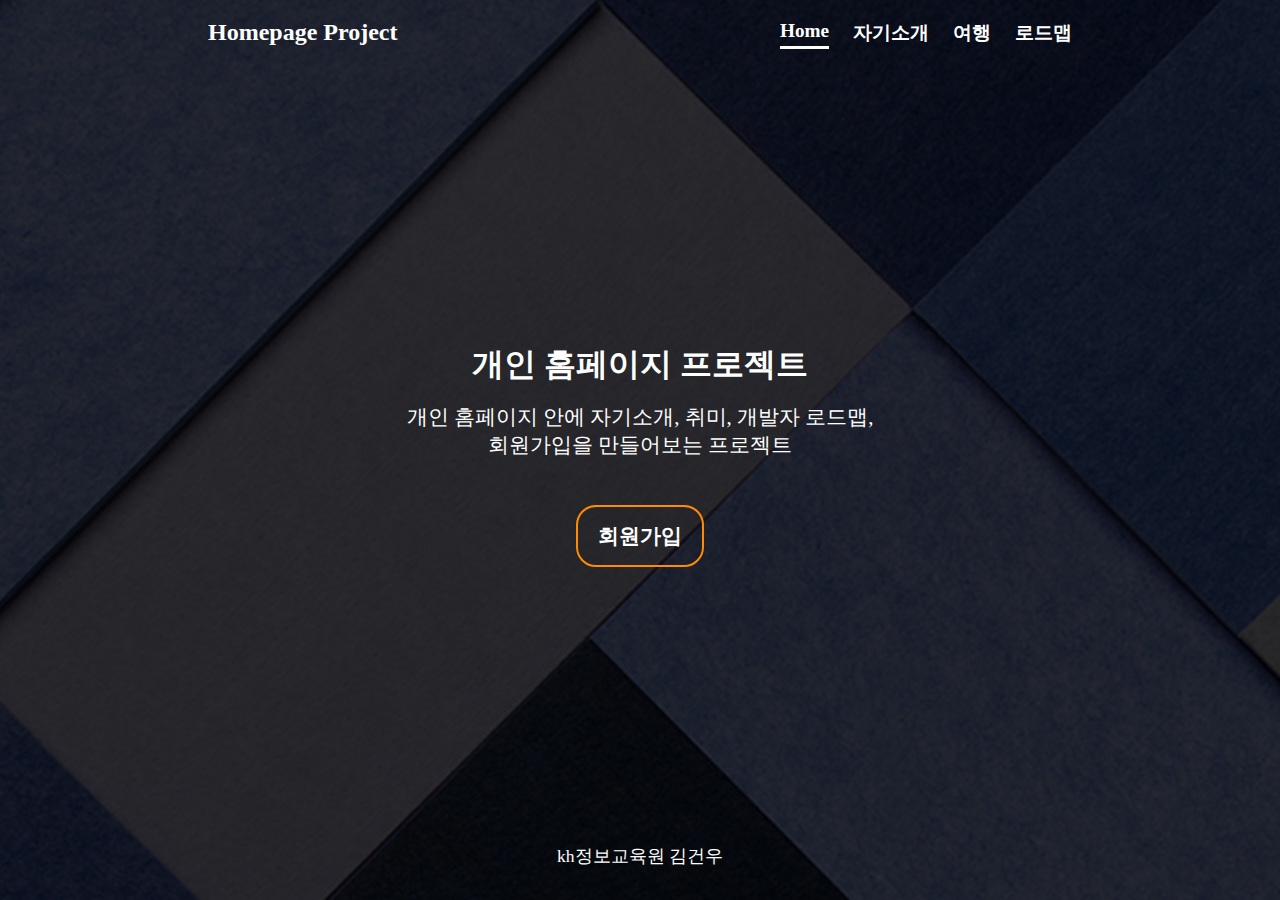
<file: index.html>
<!DOCTYPE html>
<html lang="en">
<head>
    <meta charset="UTF-8">
    <meta http-equiv="X-UA-Compatible" content="IE=edge">
    <meta name="viewport" content="width=device-width, initial-scale=1.0">
    <title>Document</title>
    <link rel="stylesheet" href="css/index2.css">
</head>
<body>
    <div class="container">
        <header>
            <p>Homepage Project</p>
            <ul>
                <!-- 목록 -->
                <li><a href="index.html">Home</a></li>
                <li><a href="introduce.html">자기소개</a></li>
                <li><a href="02_favorite.html">여행</a></li>
                <li><a href="03_roadmap.html">로드맵</a></li>
            </ul> 
        </header>
        <section>
            <p> 개인 홈페이지 프로젝트</p>
            <p> 개인 홈페이지 안에 자기소개, 취미, 개발자 로드맵, <br>회원가입을 만들어보는 프로젝트</p>
            <button type="button" class="btn" onclick="location.href = '04_enroll.html';">회원가입</button>
        </section>
        <footer>
            <a href="https://iei.or.kr/main/main.kh">kh정보교육원 김건우</a>
             
        </footer>

    </div>
</body>
</html>
</file>
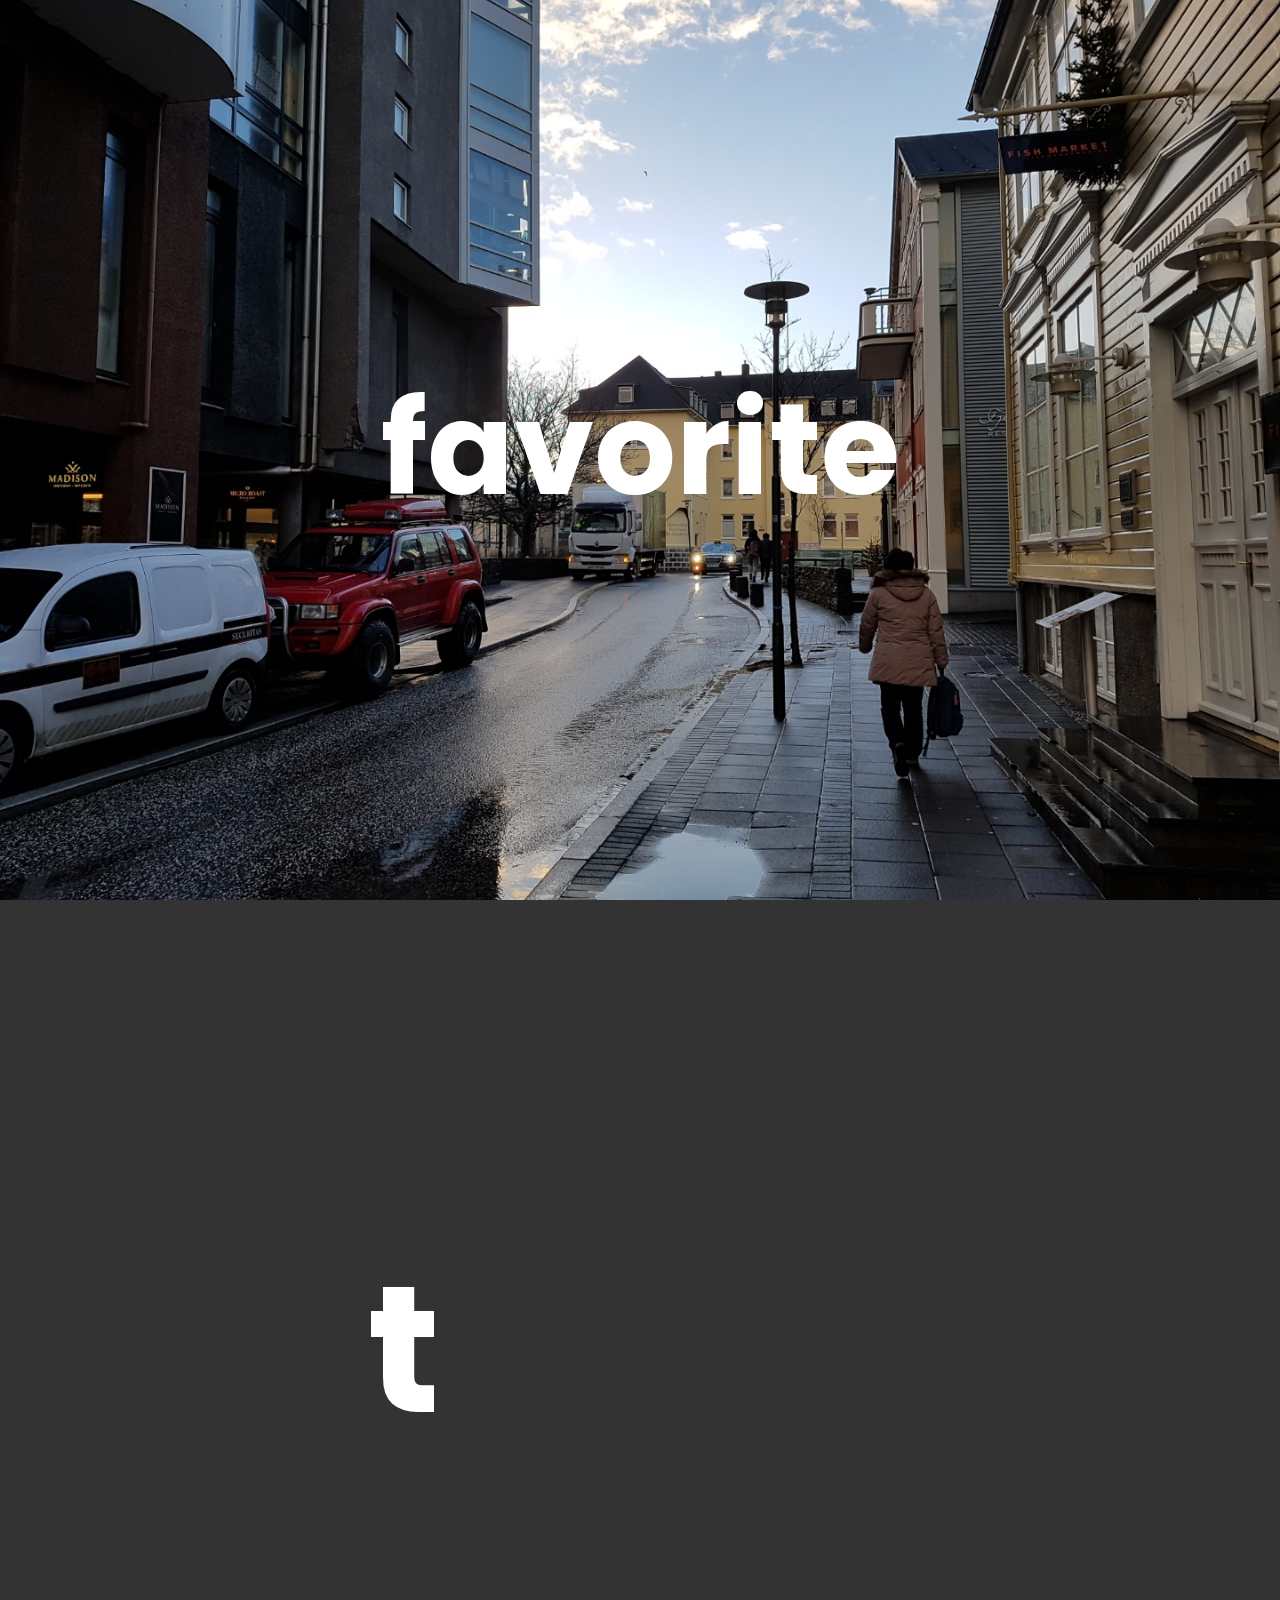
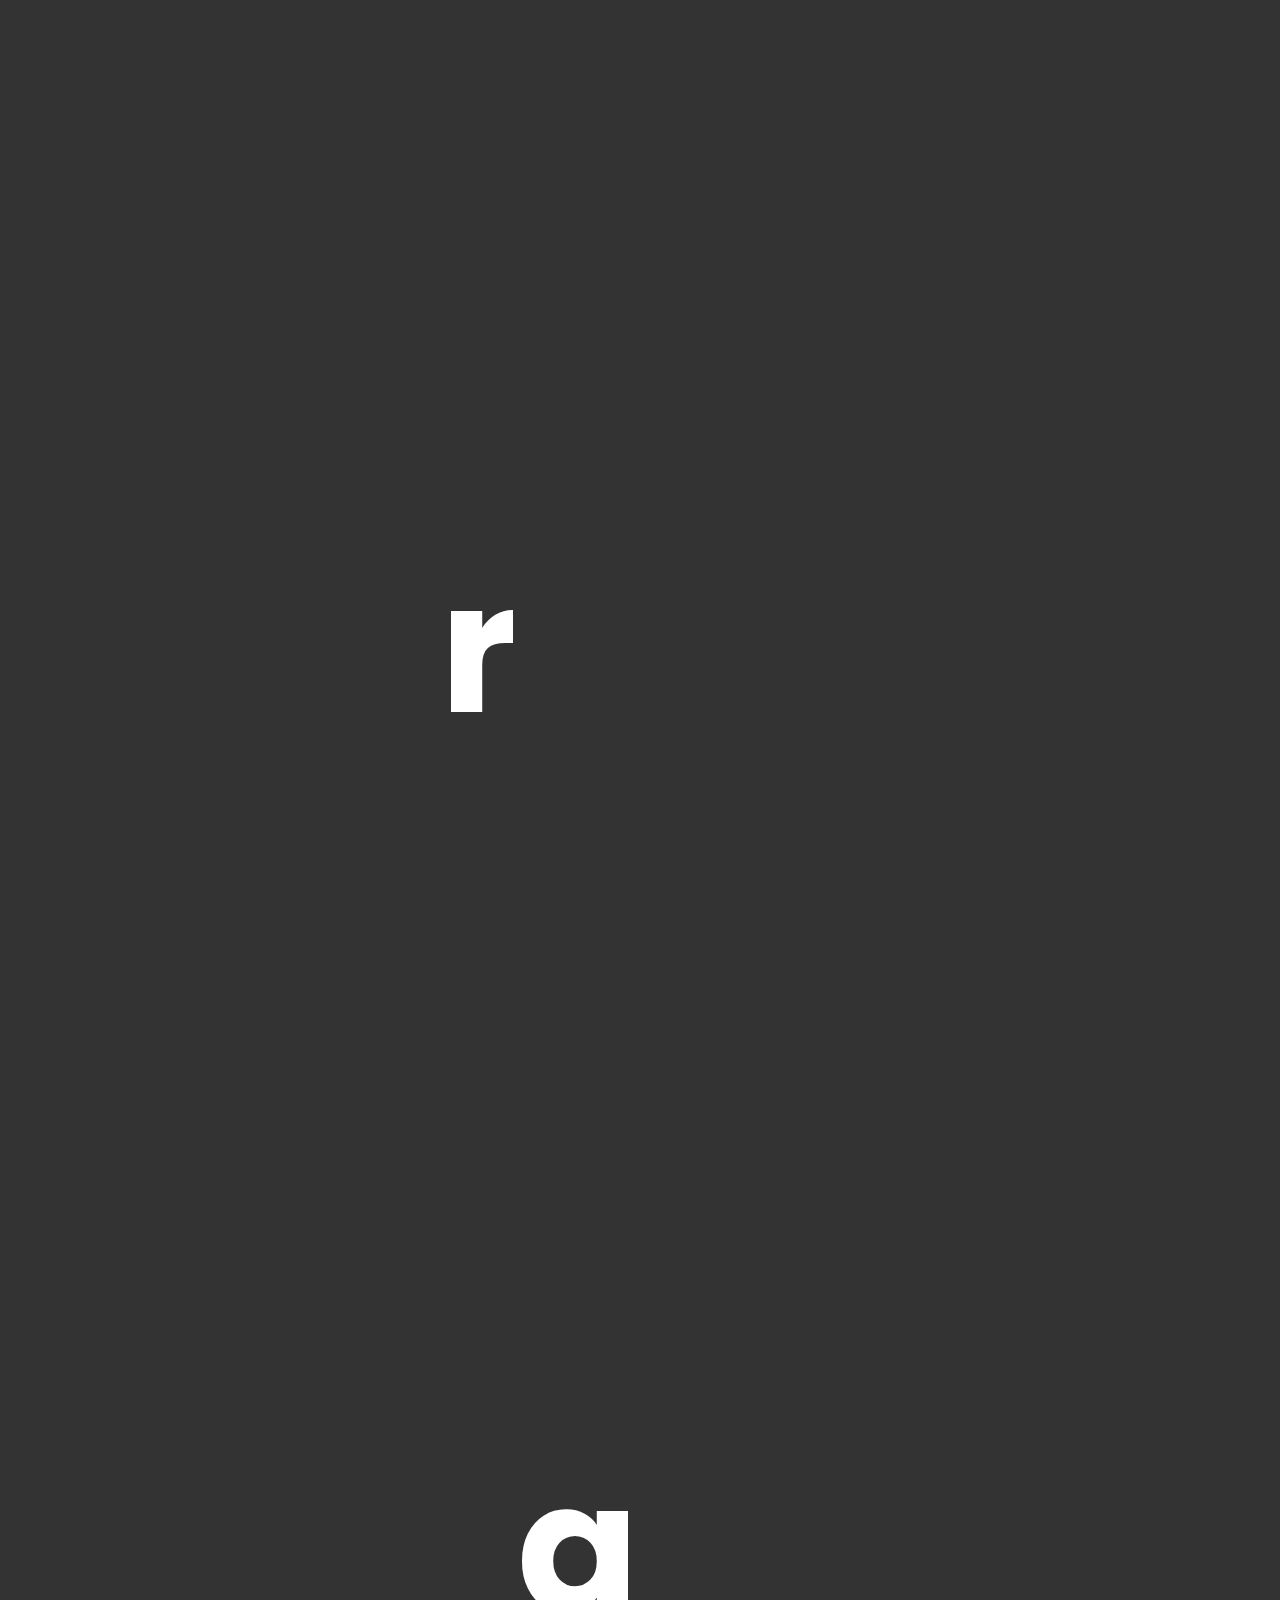
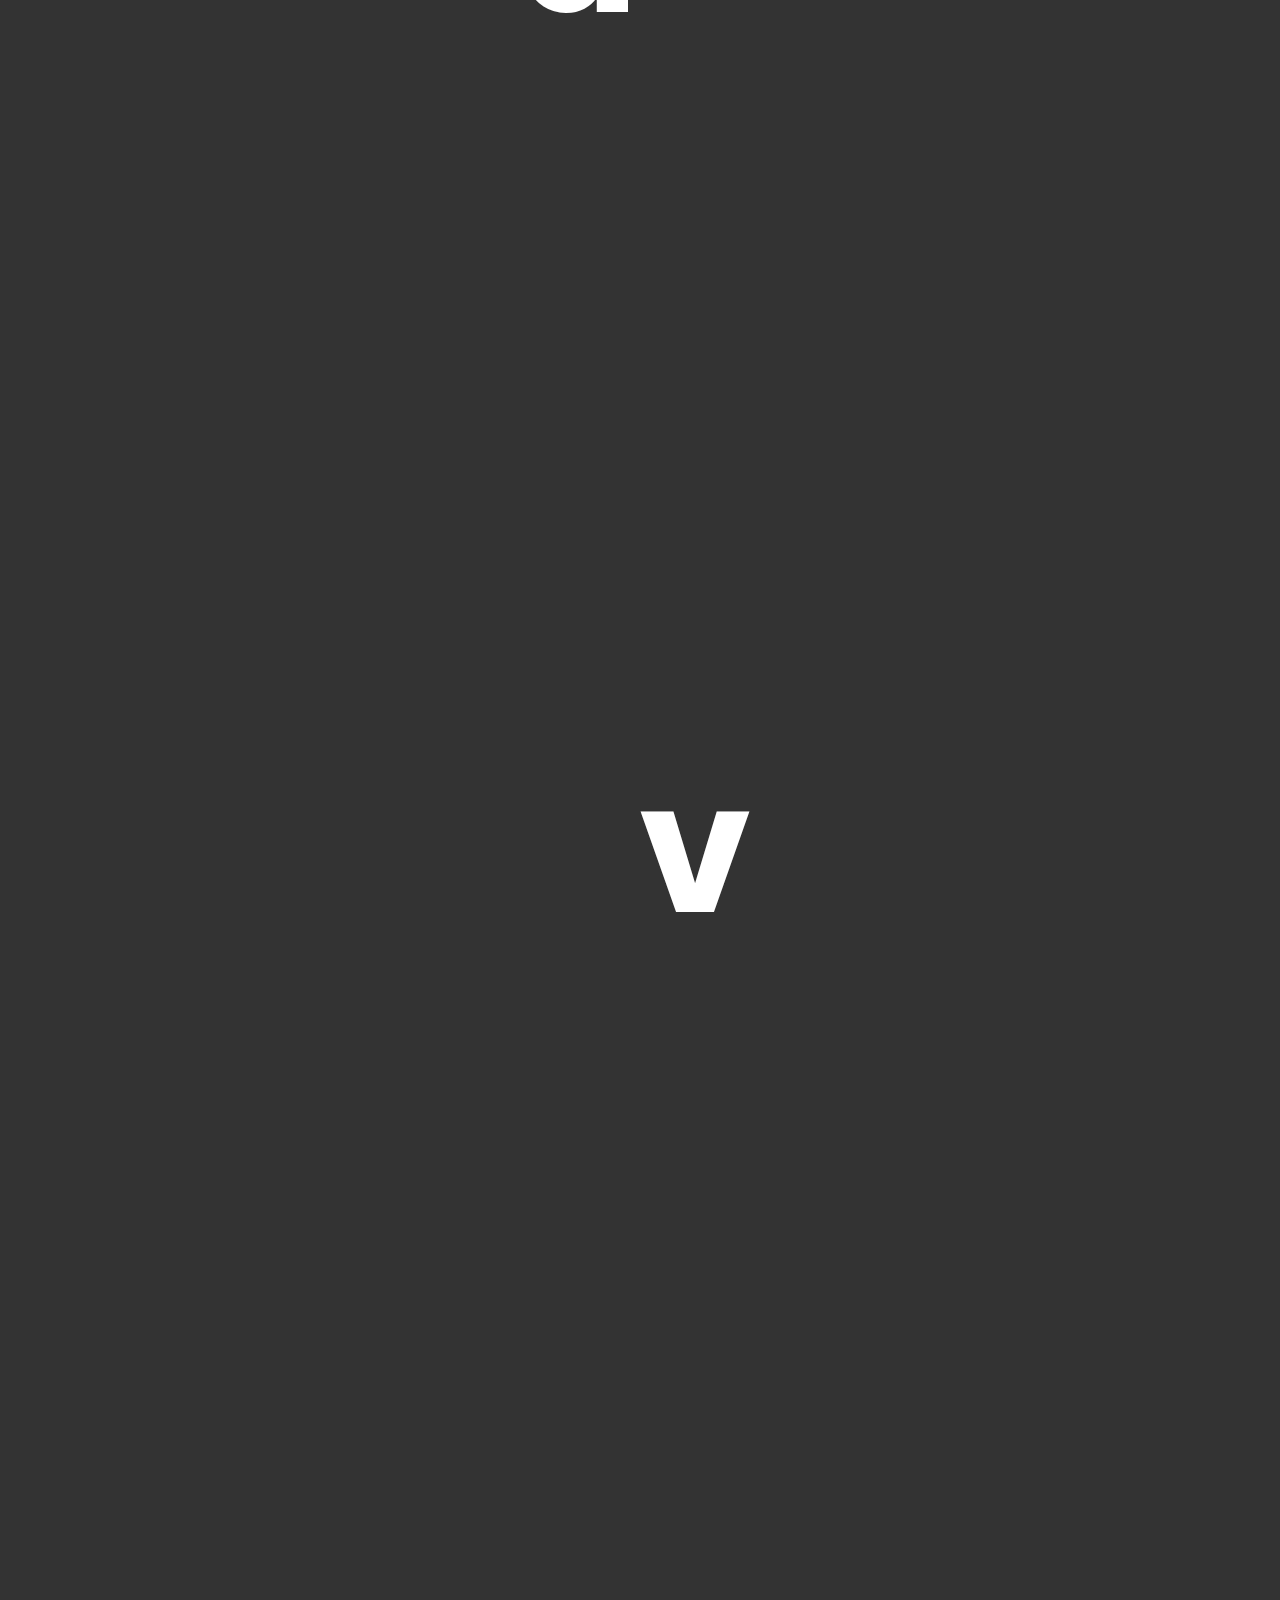
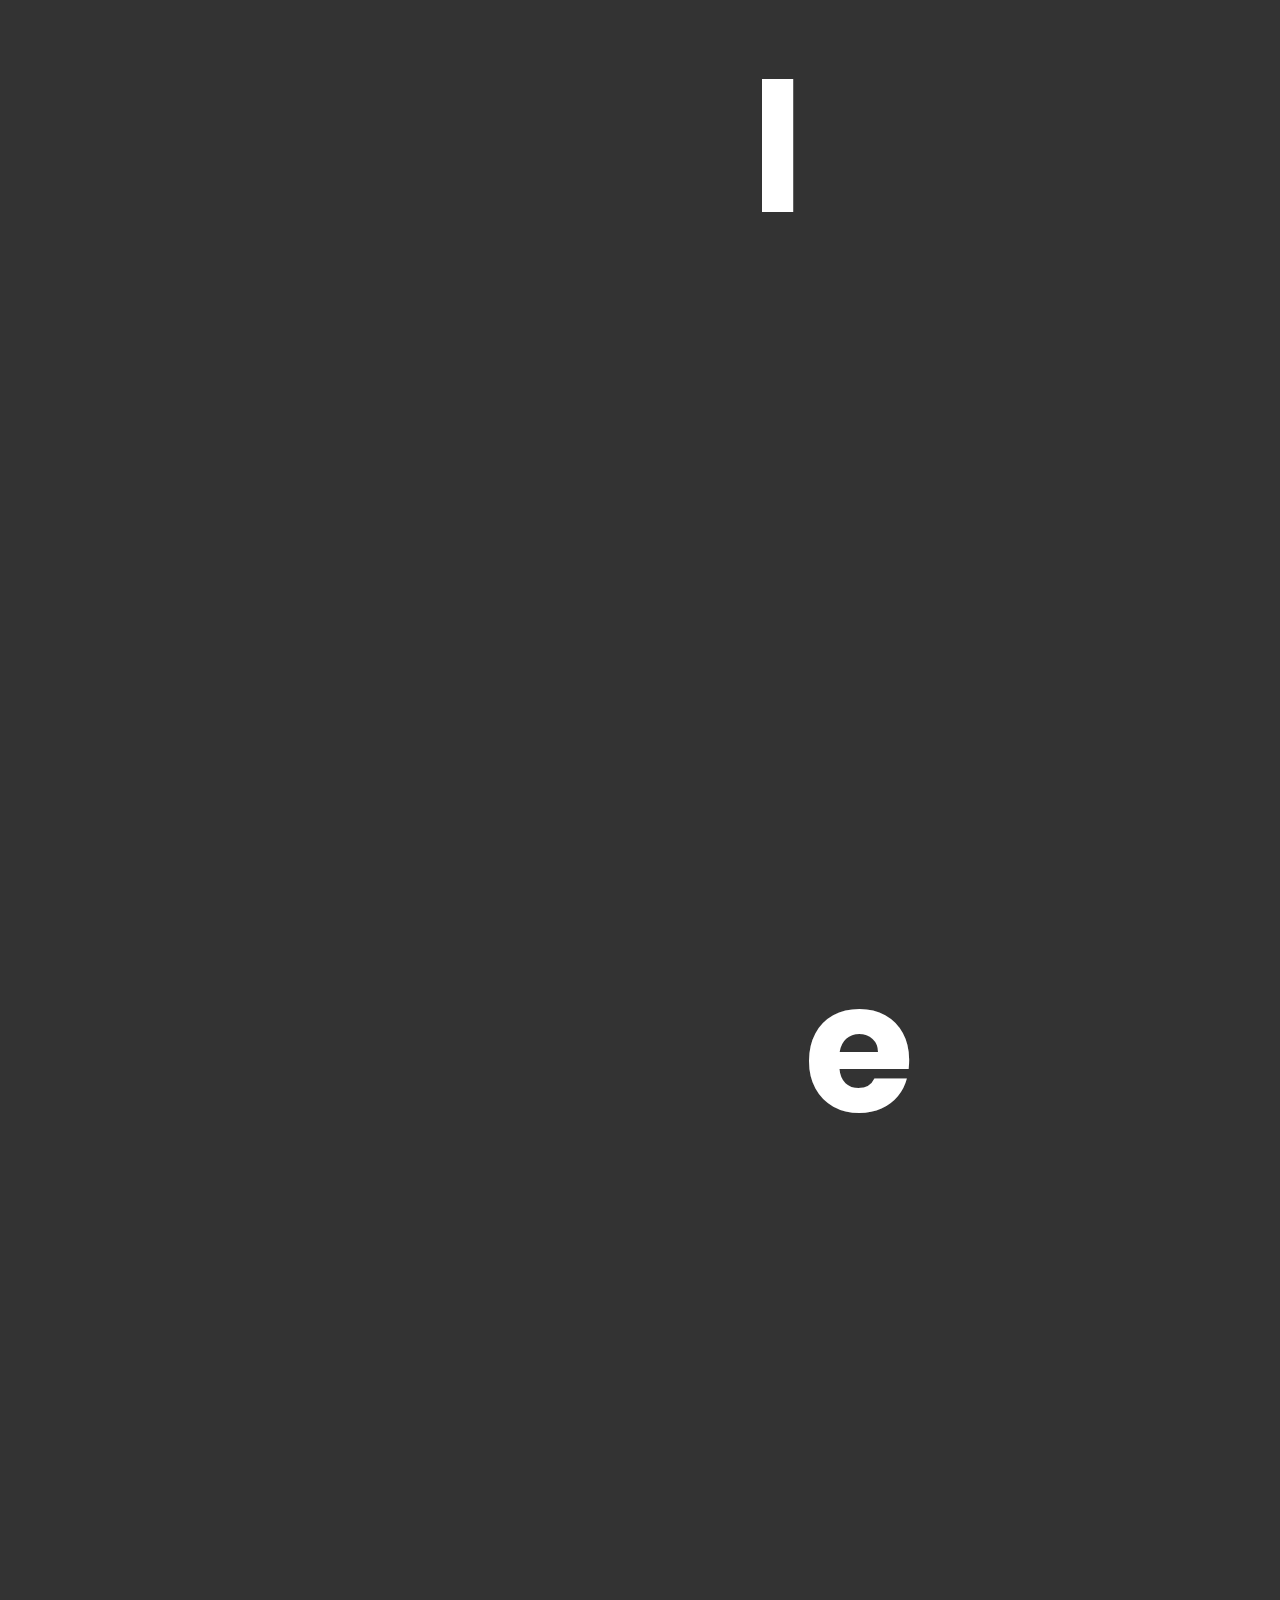
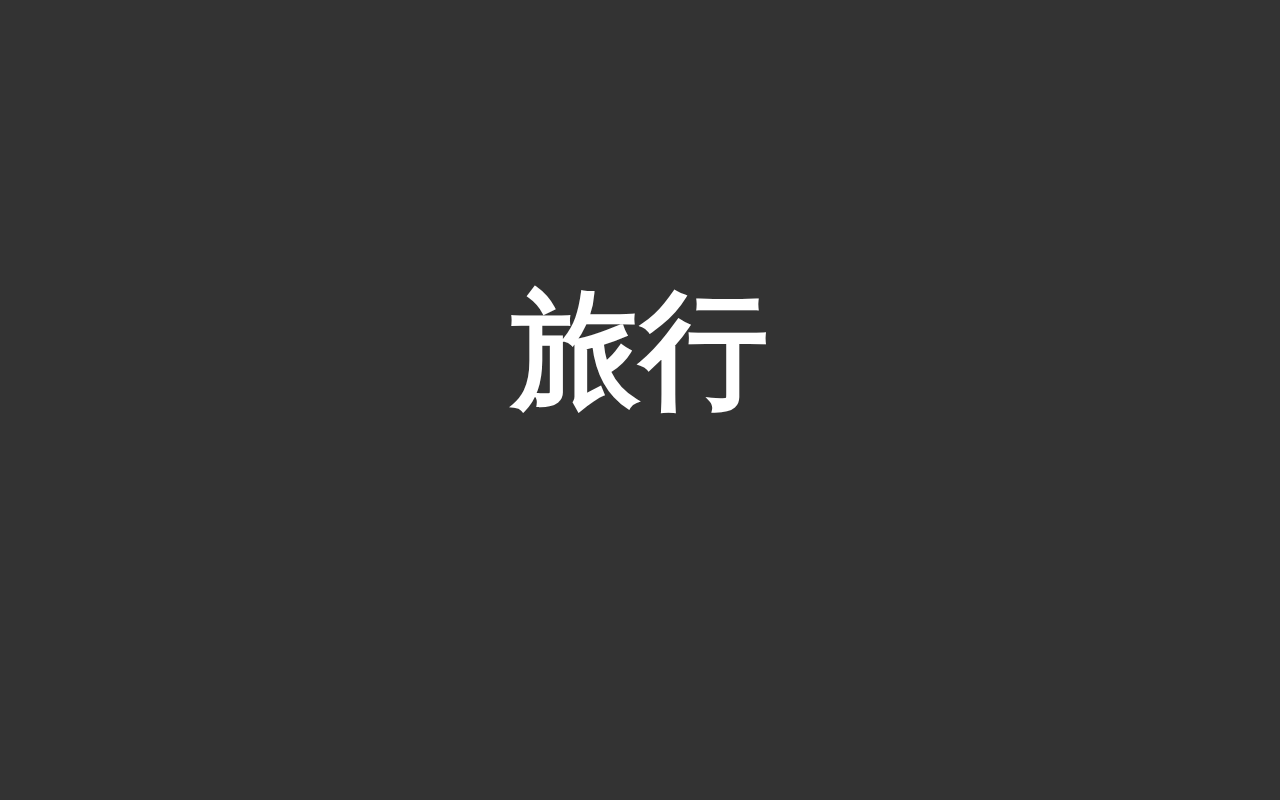
<file: 02_favorite.html>
<!DOCTYPE html>
<html>
    <head>
        <title>02_favorite</title>
        <link rel="stylesheet" href="css/favorite.css">
    </head>
    <body>
        <section class="banner">
            <div class="container">
                <div class="sec">
                    <h3>favorite</h3>
                </div>
            </div>
            <div class="sec"></div>
            <div class="sec"></div>
            <div class="sec"></div>
            <div class="sec"></div>
            <div class="sec"></div>
            <div class="sec"></div>
            <div class="sec">
                <h3>旅行</h3>
            </div>

            <div class="content">
                <h2>
                    <!-- [--i]는 사용자 지정 css속성, css varaible 변수 i에 값을 할당해주는 코드, 스타일 시트에서는 변수 i를 var(--i)와 같이 가져다 사용 -->
                    <span style="--i:1;">t</span>
                    <span style="--i:2;">r</span>
                    <span style="--i:3;">a</span>
                    <span style="--i:4;">v</span>
                    <span style="--i:5;">l</span>
                    <span style="--i:6;">e</span>
                </h2>
            </div>

            
        </section>
    </body>
</html>
</file>
<file: css/index2.css>
*{
    padding:  0;
    margin: 0;
    /* border: 1px solid black; */
}
body{
    width: 100%;
    height: 100vh;
    background: linear-gradient(rgba(0,0,0,0.8), rgba(0,0,0,0.8)),url(../image/index2.jpg) no-repeat center center fixed;
}
.container{
    max-width: 960px;
    margin: 0 auto;
    box-sizing: border-box;
    height: 100vh;
    display: flex;
    flex-direction: column;
    justify-content: space-between;
    align-items: center;
}
header{
    display: flex;
    justify-content: space-between;
    width: 90%;
    align-items: center;
    padding: 1.2rem 0;
}
header>p{
    color: white;
    font-size: 1.5rem;
    font-weight: 700;
}
header>ul{
    display: flex;
}
header>ul>li{
    list-style-type: none;
    margin-left: 1.5rem;
}
header>ul>li>a{
    text-decoration: none;
    font-size: 1.2rem;
    font-weight: 800;
    padding-bottom: 5px;
    color: white;
}
header>ul>li:first-child>a{
    border-bottom: 3px solid white;
}
header>ul>li>a:hover{
    border-bottom: 3px solid gray;
    color : #d49466;
    transition: all .4s;
}
@media screen and (max-width:600px){
    header{
        flex-direction: column;
    }
}
section{
    padding: 0 3rem;
    text-align: center;
}
section>p{
    margin-bottom: 1rem;
    color: white;
}
section>p:first-child{
    font-size: 2rem;
    font-weight: 900;
}
section>p:last-of-type{
    font-size: 1.3rem;
    font-weight: 500;
}
.btn{
    background: none;
    border: 2px solid darkorange;
    color: white;
    outline: none;
    cursor: pointer;
    transition: all .4s;
    padding: 15px 20px;
    border-radius: 20px;
    margin-top: 30px;
    font-size: 1.3rem;
    font-weight: 600;
}
.btn:hover{
    background-color: rgb(180, 89, 14);
}

footer{
    margin-bottom: 2rem;
    font-size: 1.1rem;
    color: gray;
}
footer>a{
    text-decoration: none;
    color: white;
}
</file>
<file: css/favorite.css>
@charset "utf-8";
@import url('https://fonts.googleapis.com/css2?family=Poppins:ital,wght@0,100;0,200;0,300;0,400;0,500;0,600;0,700;0,800;0,900;1,100;1,200;1,300;1,400;1,500;1,600;1,700;1,800;1,900&display=swap');

*{
    margin:0; 
    padding:0; 
    box-sizing: border-box;
    font-family: 'Poppins', sans-serif;
}
body{
    background-color: #333;
}

.container{
    position: relative;
    max-width: 100%;
    height:100vh; 
    overflow:auto;
    background:black;
    /*스크롤효과*/
    scroll-behavior: smooth;
    scroll-snap-type: y mandatory ;
}

.sec{
    position:relative; 
    max-width: 100%;
    height:100vh;
    display: flex;
    justify-content: center;
    align-items: center;
    /*스크롤 내려도 이미지 고정 효과*/
    scroll-snap-align: center;
}

h3{
    color:white; 
    font-size:10vw;
    text-align: center;
}

.sec:nth-child(1){
    background: url('../image/favorite1.png') ;
    background-size: cover;
    background-attachment: fixed; /*배경고정*/
    background-position: center; 
}
.sec:nth-child(2){
    background: url('../image/favorite2.png') ;
    background-size: cover;
    background-attachment: fixed; /*배경고정*/
    background-position: center; 
}
.sec:nth-child(3){
    background: url('../image/favorite3.png') ;
    background-size: cover;
    background-attachment: fixed; /*배경고정*/
    background-position: center; 
}

.sec:nth-child(4){
    background: url('../image/favorite4.jpg') ;
    background-size: cover;
    background-attachment: fixed; /*배경고정*/
    background-position: center; 
}

.sec:nth-child(5){
    background: url('../image/favorite5.jpg') ;
    background-size: cover;
    background-attachment: fixed; /*배경고정*/
    background-position: center; 
}

.sec:nth-child(6){
    background: url('../image/favorite6.jpg') ;
    background-size: cover;
    background-attachment: fixed; /*배경고정*/
    background-position: center; 
}

.sec:nth-child(7){
    background: url('../image/favorite7.jpg') ;
    background-size: cover;
    background-attachment: fixed; /*배경고정*/
    background-position: center; 
}

.sec:nth-child(8){
    background: url('../image/favorite8.jpg') ;
    background-size: cover;
    background-attachment: fixed; /*배경고정*/
    background-position: center; 
}

.content{
    position:absolute;
    top:0; 
    width:100%;
    text-align: center;
}
.content h2{
    position:relative;
    display:flex;
    justify-content: center;
}
.content h2 span{
    position:sticky;
    top:0;
    line-height:100vh;
    height:100vh; 
    color:#fff;
    font-size:14vw;
    margin-top:calc(100vh * var(--i));
}
</file>
